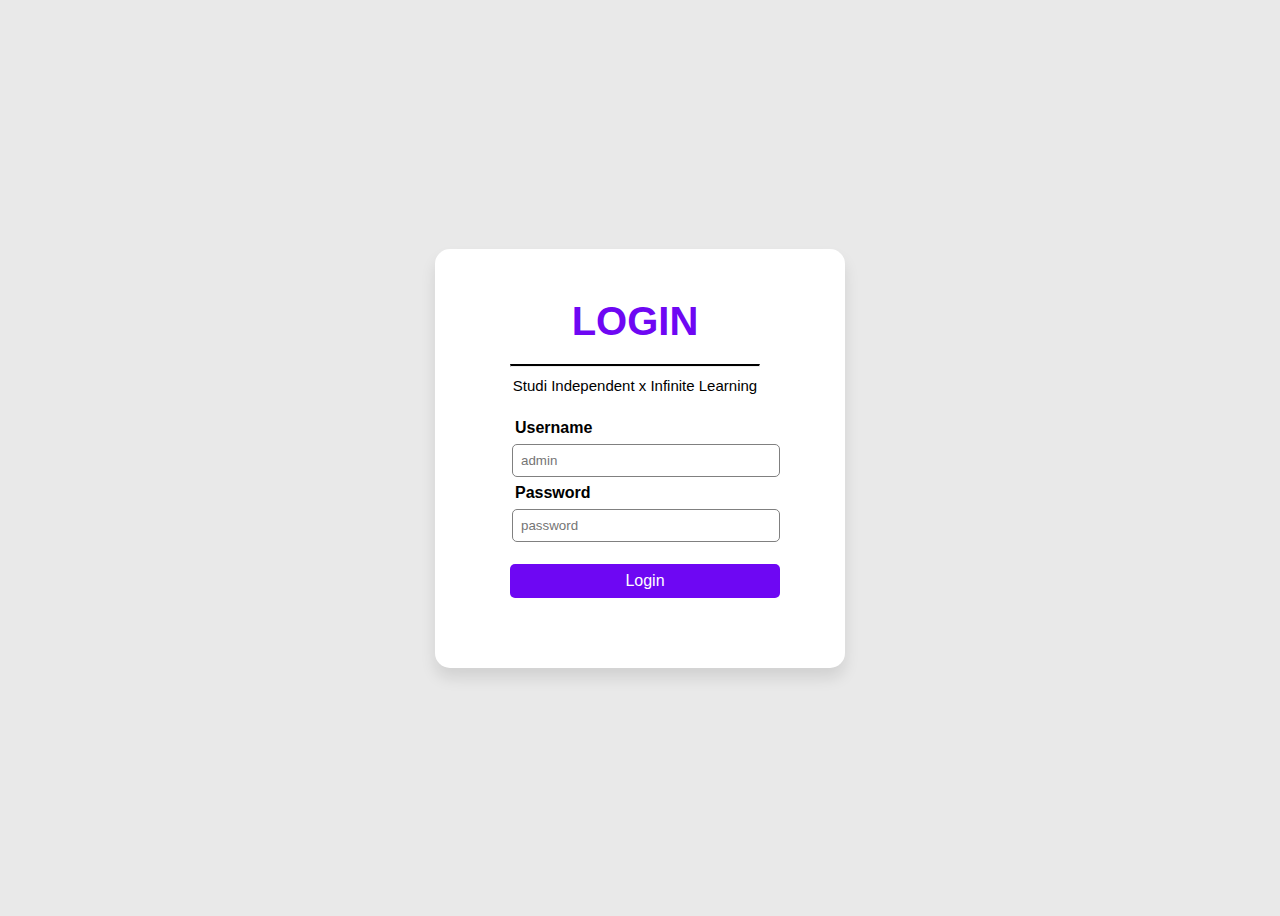
<file: index.html>
<!DOCTYPE html>
<html lang="en">
  <head>
    <meta charset="UTF-8" />
    <meta name="viewport" content="width=device-width, initial-scale=1.0" />
    <title>Ahmad Febrian Sembiring - Belajar Javascript</title>
    <link href="assets/favicon-32.png" rel="shortcut icon" type="image/png" />
    <link rel="stylesheet" href="style.css">
  </head>
  <body>
    <div class="container">
      <div class="login">
        <form id="loginForm" onsubmit="return ifelse()">
          <h1>Login</h1>
          <hr />
          <p>Studi Independent x Infinite Learning</p>
          <label for="username">Username</label>
          <input type="text" id="username" placeholder="admin" />
          <label for="password">Password</label>
          <input type="password" id="password" placeholder="password" />
          <button type="submit">Login</button>
        </form>
        <p id="errorText" class="error-text"></p>
      </div>
    </div>

    <script src="index.js"></script>
  </body>
</html>
</file>
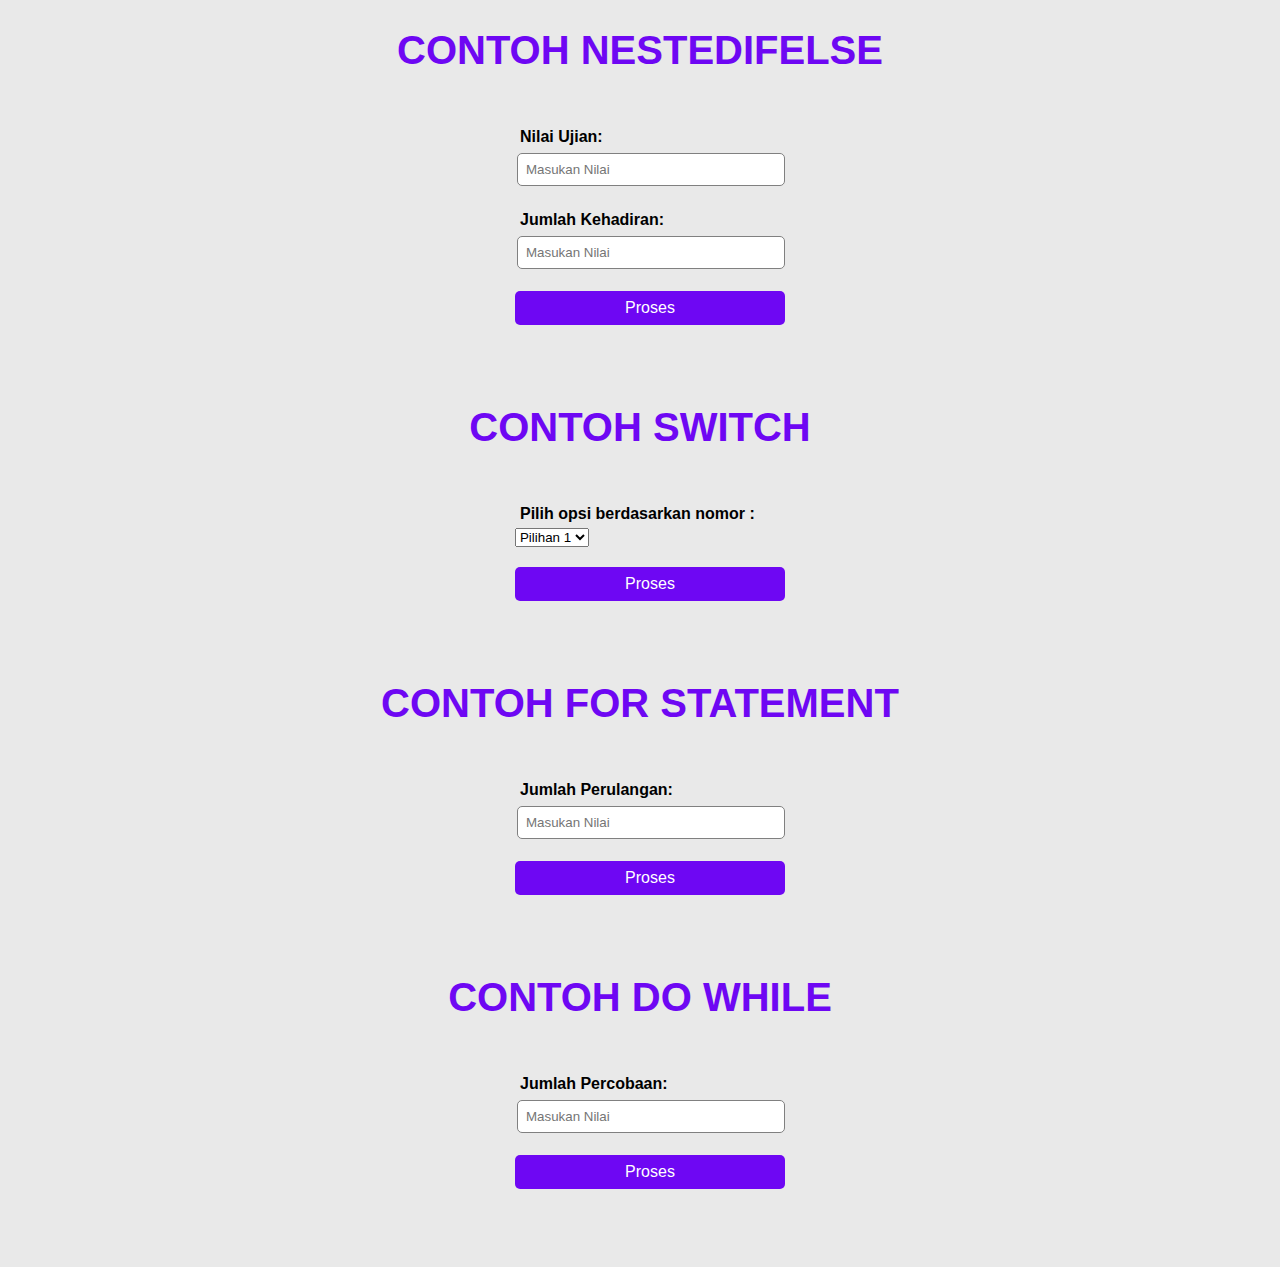
<file: pagejs.html>
<!DOCTYPE html>
<html lang="en">
  <head>
    <meta charset="UTF-8" />
    <meta name="viewport" content="width=device-width, initial-scale=1.0" />
    <title>Ahmad Febrian Sembiring - Belajar Javascript</title>
    <link href="assets/favicon-32.png" rel="shortcut icon" type="image/png" />
    <link rel="stylesheet" href="style.css" />
  </head>
  <body>
    <div class="nestedifelse"> 
      <h1>Contoh NestedIfElse</h1>
        <form>
          <label for="nilaiujian">Nilai Ujian:</label>
          <input type="number" id="nilaiujian" name="nilaiujian" placeholder="Masukan Nilai">
          <br><br>
          <label for="kehadiran">Jumlah Kehadiran:</label>
          <input type="number" id="kehadiran" name="kehadiran" placeholder="Masukan Nilai">
          <br>
          <button type="button" onclick="nestedifelse()">Proses</button>
        </form>
      <p id="hasil-nestedifelse"></p>

      <h1>Contoh Switch</h1>
      <form>
        <form id="myForm">
          <label for="pilihan">Pilih opsi berdasarkan nomor :</label>
          <select id="pilihan" name="pilihan">
              <option value="pilihan1">Pilihan 1</option>
              <option value="pilihan2">Pilihan 2</option>
              <option value="pilihan3">Pilihan 3</option>
          </select>
          <br>
          <button type="button" onclick="switchs()">Proses</button>
      </form>
      <p id="hasil-switch"></p>

      <h1>Contoh For Statement</h1>
      <form>
        <label for="jumlahPerulangan">Jumlah Perulangan:</label>
        <input type="number" id="jumlahPerulangan" name="jumlahPerulangan" placeholder="Masukan Nilai">
        <br>
        <button type="button" onclick="forStatement()">Proses</button>
      </form>
    <p id="hasil-for"></p>
  
    <h1>Contoh Do While</h1>
    <form id="inputForm">
        <label for="jumlahpercobaan">Jumlah Percobaan:</label>
        <input type="number" id="jumlahpercobaan" name="jumlahpercobaan" placeholder="Masukan Nilai">
        <br>
        <button type="button" onclick="jalankanPerulangan()">Proses</button>
    </form>
    <p id="hasil-dowhile"></p>
    </div>
  
    <script src="index.js"></script>
  </body>
</html>
</file>
<file: style.css>
body {
    display: flex;
    justify-content: center;
    align-items: center;
    min-height: 100vh;
    background: #e9e9e9;
    font-family: "eurostile", sans-serif;
  }
  .container {
    width: 100%;
    display: flex;
    max-width: 410px;
    background: #ffffff;
    border-radius: 15px;
    box-shadow: 0 10px 15px rgba(0, 0, 0, 0.1);
  }
  .login {
    width: 400px;
  }
  form {
    width: 250px;
    margin: 50px auto;
  }
  h1 {
    color: #6E07F3;
    font-size: 40px;
    margin: 20px;
    text-align: center;
    font-weight: bolder;
    text-transform: uppercase;
  }
  hr {
    border-top: 2px solid #000000;
  }
  p {
    text-align: center;
    margin: 10px 0px 10px 0px;
    font-size: 15px;
    padding-bottom: 10px;
  }
  .right img {
    width: 450px;
    height: 100%;
    border-top-right-radius: 15px;
    border-bottom-right-radius: 15px;
  }
  form label {
    display: block;
    font-size: 16px;
    font-weight: 600;
    padding: 5px;
  }
  input {
    width: 100%;
    margin: 2px;
    border: none;
    outline: none;
    padding: 8px;
    border-radius: 5px;
    border: 1px solid gray;
  }
  button {
    border: none;
    outline: none;
    padding: 8px;
    width: 270px;
    color: #fff;
    font-size: 16px;
    cursor: pointer;
    margin-top: 20px;
    border-radius: 5px;
    background: #6E07F3;
  }
  button:hover {
    background: #a661ff;
  }
  .error-text {
    color: red;
    text-align: center;
  }
</file>
